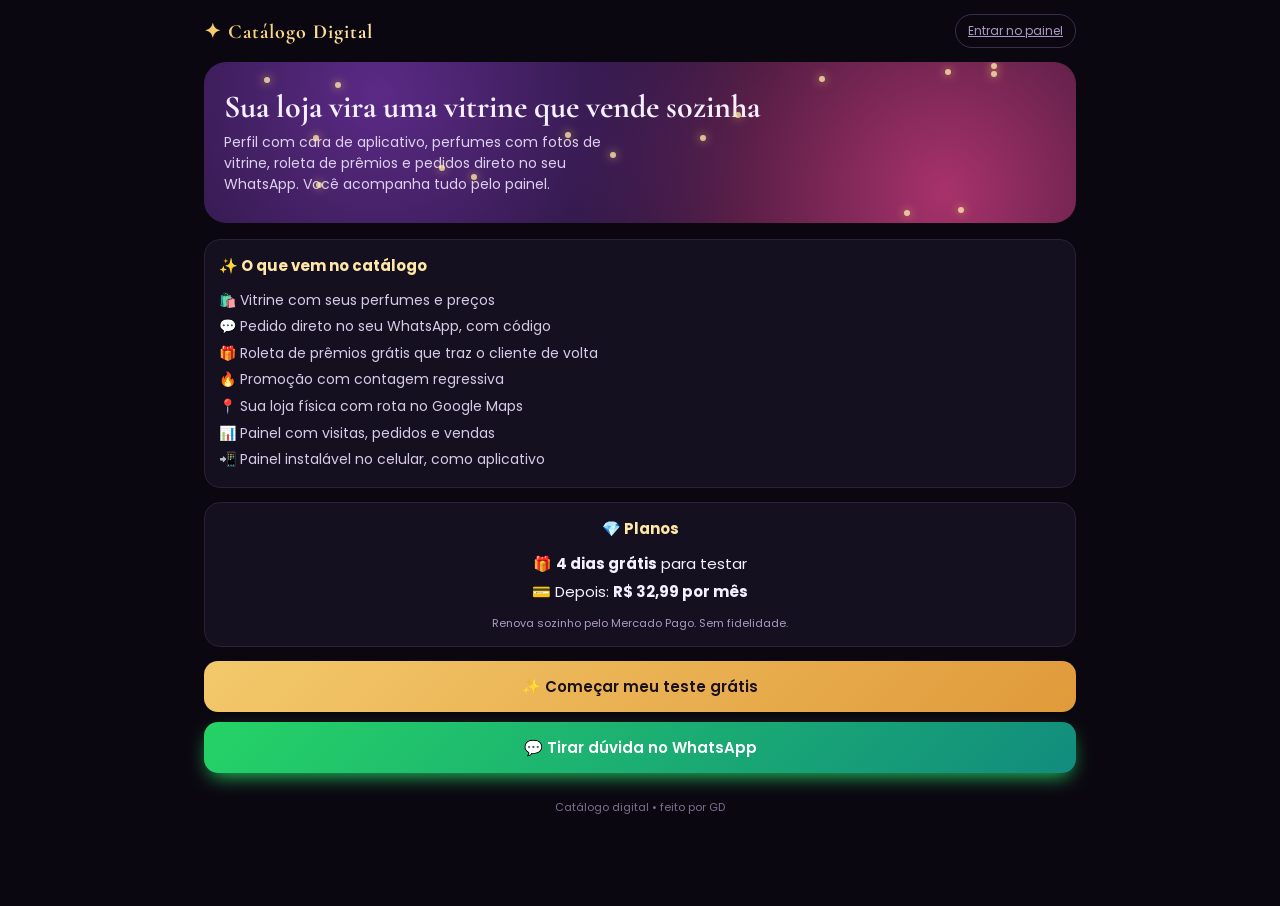
<file: index.html>
<!DOCTYPE html>
<html lang="pt-BR">
<head>
<meta charset="UTF-8">
<meta name="viewport" content="width=device-width, initial-scale=1">
<title>Catálogo Digital para Lojas — por GD</title>
<meta name="description" content="Catálogo digital com cara de aplicativo: perfil da loja, roletas de prêmios, pedidos direto no WhatsApp e painel com vendas.">
<meta property="og:title" content="Catálogo Digital para Lojas — por GD">
<meta property="og:description" content="Sua loja com vitrine digital, roleta de prêmios e pedidos direto no WhatsApp.">
<meta property="og:image" content="/icons/icon-512.png">
<meta name="theme-color" content="#0b0710">
<link rel="icon" href="/icons/icon-192.png">
<link href="https://fonts.googleapis.com/css2?family=Cormorant+Garamond:wght@500;700&family=Poppins:wght@300;400;600&display=swap" rel="stylesheet">
<link rel="stylesheet" href="/estilo.css">
</head>
<body>
<div class="wrap">
  <div class="top"><div class="logo">✦ Catálogo Digital</div><a class="tab" href="/painel.html">Entrar no painel</a></div>
  <div class="hero" id="hero">
    <h1>Sua loja vira uma vitrine que vende sozinha</h1>
    <p>Perfil com cara de aplicativo, perfumes com fotos de vitrine, roleta de prêmios e pedidos direto no seu WhatsApp. Você acompanha tudo pelo painel.</p>
  </div>
  <div class="box">
    <h3>✨ O que vem no catálogo</h3>
    <p style="font-size:14px;line-height:1.9;color:#d6cbe6">
      🛍️ Vitrine com seus perfumes e preços<br>
      💬 Pedido direto no seu WhatsApp, com código<br>
      🎁 Roleta de prêmios grátis que traz o cliente de volta<br>
      🔥 Promoção com contagem regressiva<br>
      📍 Sua loja física com rota no Google Maps<br>
      📊 Painel com visitas, pedidos e vendas<br>
      📲 Painel instalável no celular, como aplicativo</p>
  </div>
  <div class="box" style="text-align:center">
    <h3>💎 Planos</h3>
    <p style="font-size:15px;line-height:1.9">🎁 <b>4 dias grátis</b> para testar<br>💳 Depois: <b>R$ 32,99 por mês</b></p>
    <p class="note">Renova sozinho pelo Mercado Pago. Sem fidelidade.</p>
  </div>
  <a class="btn gold cta" href="/comecar">✨ Começar meu teste grátis</a>
  <a class="btn zap cta" style="margin-top:10px" href="https://wa.me/5597984200294?text=Ol%C3%A1!%20Quero%20saber%20do%20cat%C3%A1logo%20digital%20para%20minha%20loja." target="_blank" rel="noopener">💬 Tirar dúvida no WhatsApp</a>
  <p class="rodape">Catálogo digital • feito por GD</p>
</div>
<script>
const h = document.getElementById("hero");
for (let i = 0; i < 16; i++) { const s = document.createElement("i"); s.className = "spark"; s.style.left = Math.random() * 100 + "%"; s.style.top = Math.random() * 100 + "%"; s.style.animationDelay = Math.random() * 6 + "s"; h.appendChild(s); }
</script>
</body>
</html>
</file>
<file: estilo.css>
:root{--gold:#f3c96b;--gold2:#ffe7a8;--bg:#0b0710;--card:#151020;--txt:#f5f0ff;--mut:#a99bbf;--line:#2e2440}
*{box-sizing:border-box;margin:0;padding:0}
body{font-family:Poppins,system-ui,sans-serif;background:var(--bg);color:var(--txt);min-height:100vh;overflow-x:hidden}
a{color:inherit}
.wrap{max-width:900px;margin:0 auto;padding:0 14px 90px}
.top{display:flex;justify-content:space-between;align-items:center;padding:14px 0;gap:10px}
.logo{font-family:'Cormorant Garamond',serif;font-size:20px;font-weight:700;letter-spacing:1px;white-space:nowrap;overflow:hidden;text-overflow:ellipsis;background:linear-gradient(90deg,var(--gold),var(--gold2),var(--gold));-webkit-background-clip:text;background-clip:text;color:transparent;background-size:200%;animation:shine 4s linear infinite}
@keyframes shine{to{background-position:200% 0}}
.tabs{display:flex;gap:6px;flex-wrap:wrap}
.tab{border:1px solid #3a2e4d;background:transparent;color:var(--mut);padding:7px 12px;border-radius:20px;font-size:12px;cursor:pointer;font-family:inherit}
.tab.on{background:var(--gold);color:#1a1020;border-color:var(--gold);font-weight:600}
.panel{display:none}.panel.on{display:block}
.hero{position:relative;border-radius:22px;padding:28px 20px;overflow:hidden;background:radial-gradient(circle at 20% 20%,#5b2a86 0%,transparent 55%),radial-gradient(circle at 85% 80%,#a8326b 0%,transparent 50%),#1a0f28;margin-bottom:16px}
.hero h1{font-family:'Cormorant Garamond',serif;font-size:32px;line-height:1.05;margin-bottom:8px}
.hero p{color:#dcd0ee;font-size:14px;max-width:420px}
.spark{position:absolute;width:6px;height:6px;border-radius:50%;background:var(--gold2);box-shadow:0 0 10px var(--gold);animation:float 6s ease-in-out infinite;opacity:.8}
@keyframes float{0%,100%{transform:translateY(0) scale(1);opacity:.2}50%{transform:translateY(-22px) scale(1.4);opacity:1}}
.promo{margin-top:14px;display:inline-flex;gap:8px;align-items:center;flex-wrap:wrap;background:rgba(0,0,0,.35);border:1px solid rgba(243,201,107,.4);padding:8px 12px;border-radius:12px;font-size:12px}
.promo b{color:var(--gold);font-size:15px;letter-spacing:1px}
.chips{display:flex;gap:8px;overflow-x:auto;padding:4px 0 14px;scrollbar-width:none}
.chip{flex:0 0 auto;padding:8px 14px;border-radius:20px;background:#1c1529;border:1px solid var(--line);color:#ddd;font-size:13px;cursor:pointer;font-family:inherit}
.chip.on{background:linear-gradient(135deg,var(--gold),#e09a3a);color:#1a1020;font-weight:600;border-color:transparent}
.grid{display:grid;grid-template-columns:repeat(2,1fr);gap:12px}
@media(min-width:640px){.grid{grid-template-columns:repeat(3,1fr)}}
.card{position:relative;border-radius:18px;overflow:hidden;background:var(--card);cursor:pointer;transition:transform .25s,box-shadow .25s;animation:pop .5s both}
.card:active{transform:scale(.97)}
@keyframes pop{from{opacity:0;transform:translateY(14px) scale(.96)}}
.card.esg .scene{filter:grayscale(1) brightness(.6)}
.scene{position:relative;height:200px;display:flex;align-items:center;justify-content:center;overflow:hidden}
.scene::after{content:"";position:absolute;inset:0;background:linear-gradient(115deg,transparent 30%,rgba(255,255,255,.18) 50%,transparent 70%);transform:translateX(-100%);animation:sweep 3.5s infinite}
@keyframes sweep{60%,100%{transform:translateX(100%)}}
.scene svg{height:140px;filter:drop-shadow(0 10px 18px rgba(0,0,0,.6));animation:bob 4s ease-in-out infinite;position:relative;z-index:1}
.scene img.full{position:absolute;inset:0;width:100%;height:100%;object-fit:cover;animation:zoom 9s ease-in-out infinite}
@keyframes zoom{50%{transform:scale(1.08)}}
@keyframes bob{50%{transform:translateY(-6px) rotate(-2deg)}}
.info{padding:10px 12px 12px}
.nome{font-family:'Cormorant Garamond',serif;font-size:19px;font-weight:700;line-height:1.1}
.tipo{font-size:11px;color:var(--mut);margin:2px 0 6px}
.preco{color:var(--gold);font-weight:600;font-size:16px}
.vd{font-size:11px;color:#5dfc9a;margin-top:3px}
.badge{position:absolute;top:8px;left:8px;z-index:2;font-size:10px;font-weight:600;padding:4px 8px;border-radius:10px;background:rgba(0,0,0,.6);backdrop-filter:blur(4px)}
.badge.hot{background:linear-gradient(90deg,#ff4d4d,#ff9a3c);animation:pulse 1.6s infinite}
.badge.esg{background:#3a3a3a;animation:none}
@keyframes pulse{50%{box-shadow:0 0 14px #ff6a3c}}
.modal{position:fixed;inset:0;background:rgba(5,2,10,.8);backdrop-filter:blur(6px);display:none;align-items:flex-end;justify-content:center;z-index:50}
.modal.on{display:flex}
.sheet{width:100%;max-width:520px;max-height:92vh;overflow:auto;background:#140e1e;border-radius:24px 24px 0 0;animation:up .35s}
@keyframes up{from{transform:translateY(100%)}}
.sheet .scene{height:340px}
.sheet .scene svg{height:210px}
.sbody{padding:16px 18px 22px}
.sbody h2{font-family:'Cormorant Garamond',serif;font-size:28px}
.sbody p{color:#d6cbe6;font-size:14px;margin:8px 0 14px}
.btn{display:block;width:100%;text-align:center;padding:14px;border-radius:14px;border:none;font-family:inherit;font-weight:600;font-size:15px;cursor:pointer;text-decoration:none;color:inherit}
.btn:disabled{opacity:.6}
.zap{background:linear-gradient(135deg,#25d366,#128c7e);color:#fff;box-shadow:0 8px 20px -6px #25d366}
.gold{background:linear-gradient(135deg,var(--gold),#e09a3a);color:#1a1020}
.ghost{background:transparent;color:var(--mut);margin-top:8px}
.mapa{background:linear-gradient(135deg,#4285f4,#1a5fd0);color:#fff}
.cta{animation:pulse2 1.4s infinite}
@keyframes pulse2{50%{transform:scale(1.03);box-shadow:0 0 28px -2px var(--gold)}}
.kpis{display:grid;grid-template-columns:repeat(3,1fr);gap:10px;margin:6px 0 16px}
.kpi{background:var(--card);border-radius:16px;padding:14px 8px;text-align:center;border:1px solid #2a2038}
.kpi b{display:block;font-size:24px;color:var(--gold)}
.kpi span{font-size:11px;color:var(--mut)}
.box{background:var(--card);border-radius:16px;padding:14px;border:1px solid #2a2038;margin-bottom:14px}
.box h3{font-size:15px;margin-bottom:10px;color:var(--gold2)}
label{display:block;font-size:12px;color:var(--mut);margin:10px 0 4px}
input,select,textarea{width:100%;padding:11px;border-radius:12px;border:1px solid #33284a;background:#0f0a17;color:#fff;font-family:inherit;font-size:16px}
input[type=checkbox]{width:auto}
.chk{display:flex;gap:8px;align-items:center;color:#fff;font-size:14px;margin:10px 0}
.note{font-size:11px;color:var(--mut);text-align:center;margin-top:8px}
.ord{display:flex;align-items:center;gap:10px;padding:9px 0;border-bottom:1px solid #2a2038;font-size:13px}
.ord span{font-size:11px;color:var(--mut)}
.mini{width:48px;height:48px;border-radius:10px;display:flex;align-items:center;justify-content:center;overflow:hidden;flex:0 0 auto;position:relative}
.mini svg{height:42px}
.mini img{width:100%;height:100%;object-fit:cover}
.mk{border:none;border-radius:8px;padding:6px 10px;font-size:12px;font-weight:600;cursor:pointer;background:#25d366;color:#fff;margin-top:4px;font-family:inherit}
.mk.n{background:#3a2e4d;color:#ccc}.mk.y{background:#e09a3a;color:#1a1020}.mk.r{background:#7a2030;color:#fff}.mk.b{background:#2b5fd0;color:#fff}
/* perfil */
.cover{position:relative;height:150px;border-radius:22px 22px 0 0;overflow:hidden;background:linear-gradient(120deg,#5b2a86,#a8326b,#e09a3a,#5b2a86);background-size:300% 300%;animation:flow 8s ease infinite}
@keyframes flow{50%{background-position:100% 50%}}
.pcard{background:var(--card);border-radius:0 0 22px 22px;padding:0 16px 18px;text-align:center;border:1px solid var(--line);border-top:none}
.avatar{width:104px;height:104px;margin:-56px auto 8px;position:relative;border-radius:50%;padding:5px;background:conic-gradient(var(--gold),#ff7a59,#e0457f,#9b6bff,var(--gold));animation:spin 4s linear infinite}
@keyframes spin{to{transform:rotate(360deg)}}
.avatar div{width:100%;height:100%;border-radius:50%;background:#140e1e;display:flex;align-items:center;justify-content:center;overflow:hidden;animation:spin 4s linear infinite reverse;font-family:'Cormorant Garamond',serif;font-size:34px;font-weight:700;color:var(--gold)}
.avatar img{width:100%;height:100%;object-fit:cover}
.pname{font-family:'Cormorant Garamond',serif;font-size:28px;font-weight:700}
.psub{font-size:12px;color:var(--mut)}
.aberto{display:inline-block;margin-top:8px;font-size:12px;padding:4px 10px;border-radius:12px;background:rgba(37,211,102,.15);color:#5dfc9a;border:1px solid rgba(37,211,102,.4)}
.aberto.f{background:rgba(255,90,90,.12);color:#ff8a8a;border-color:rgba(255,90,90,.35)}
.stats{display:flex;justify-content:space-around;margin:14px 0}
.stats b{display:block;font-size:20px;color:var(--gold)}
.stats span{font-size:11px;color:var(--mut)}
.acts{display:grid;grid-template-columns:1fr 1fr;gap:8px}
.acts .btn{padding:12px;font-size:13px}
.stories{display:flex;gap:14px;overflow-x:auto;padding:16px 4px 6px;scrollbar-width:none}
.story{flex:0 0 auto;text-align:center;font-size:11px;cursor:pointer;color:#ddd}
.story i{display:flex;width:62px;height:62px;border-radius:50%;align-items:center;justify-content:center;font-size:26px;font-style:normal;margin-bottom:4px;border:3px solid var(--gold)}
.sec{font-family:'Cormorant Garamond',serif;font-size:22px;margin:18px 0 10px}
.feat{position:relative;border-radius:20px;overflow:hidden;height:300px;cursor:pointer;box-shadow:0 0 0 2px var(--gold),0 0 30px -4px var(--gold);animation:glow 2.2s ease-in-out infinite}
@keyframes glow{50%{box-shadow:0 0 0 2px var(--gold2),0 0 46px 2px #ff7a59}}
.feat .scene{height:100%}
.feat .ov{position:absolute;inset:auto 0 0 0;padding:40px 16px 14px;background:linear-gradient(transparent,rgba(0,0,0,.9));z-index:2}
.feat .ov b{font-family:'Cormorant Garamond',serif;font-size:26px;display:block}
.roleta{background:var(--card);border-radius:22px;padding:16px;text-align:center;border:1px solid var(--line)}
.wwrap{position:relative;width:250px;height:250px;margin:10px auto 14px}
.wheel{width:100%;height:100%;border-radius:50%;border:6px solid var(--gold);box-shadow:0 0 30px -6px var(--gold);transition:transform 4.2s cubic-bezier(.12,.75,.12,1);position:relative}
.wheel span{position:absolute;left:50%;top:50%;width:90px;margin-left:-45px;font-size:11px;font-weight:600;text-align:center;text-shadow:0 1px 3px #000}
.pin{position:absolute;top:-14px;left:50%;margin-left:-14px;width:0;height:0;border-left:14px solid transparent;border-right:14px solid transparent;border-top:26px solid #fff;filter:drop-shadow(0 2px 4px #000);z-index:2}
.hub{position:absolute;left:50%;top:50%;width:54px;height:54px;margin:-27px;border-radius:50%;background:radial-gradient(#ffe7a8,#b8892e);display:flex;align-items:center;justify-content:center;font-size:22px;z-index:2;box-shadow:0 0 14px #000}
.res{min-height:22px;font-size:14px;color:var(--gold2);margin-top:10px}
.loja{margin-top:22px;border-radius:20px;overflow:hidden;background:var(--card);border:1px solid var(--line)}
.fach{height:190px;position:relative;display:flex;align-items:center;justify-content:center;background:linear-gradient(160deg,#2a1c3d,#120b1c)}
.fach img{position:absolute;inset:0;width:100%;height:100%;object-fit:cover}
.fach .tag{position:absolute;left:10px;bottom:10px;background:rgba(0,0,0,.65);padding:5px 10px;border-radius:10px;font-size:11px;z-index:1}
.lbody{padding:14px 16px 16px}
.lbody h3{font-family:'Cormorant Garamond',serif;font-size:24px}
.lrow{font-size:13px;color:#d6cbe6;margin:6px 0;display:flex;gap:8px}
.onde{display:inline-flex;gap:6px;align-items:center;font-size:12px;color:var(--gold2);background:rgba(243,201,107,.1);border:1px solid rgba(243,201,107,.3);padding:6px 10px;border-radius:12px;margin:0 0 12px;cursor:pointer}
.centro{min-height:70vh;display:flex;flex-direction:column;align-items:center;justify-content:center;text-align:center;gap:12px;padding:20px}
#toast{position:fixed;left:50%;bottom:24px;transform:translateX(-50%) translateY(120px);background:#25d366;color:#fff;padding:12px 18px;border-radius:14px;font-size:14px;font-weight:600;z-index:99;transition:transform .3s;max-width:90%;text-align:center}
#toast.on{transform:translateX(-50%) translateY(0)}
.rodape{text-align:center;font-size:11px;color:#7d6f93;margin-top:26px}
.prev{width:100%;border-radius:14px;margin-top:10px;display:block}
.linkbox{display:flex;gap:8px;align-items:center;background:#0f0a17;border:1px solid #33284a;border-radius:12px;padding:10px;font-size:13px;word-break:break-all}

/* ===== Vitrine premium (cliente) ===== */
.vitrine{background:radial-gradient(120% 60% at 0% 0%,rgba(155,123,255,.16),transparent 60%),radial-gradient(100% 50% at 100% 30%,rgba(255,95,162,.12),transparent 60%),var(--bg);background-attachment:fixed}
.vitrine .pcard,.vitrine .roleta,.vitrine .box,.vitrine .fidcard{background:linear-gradient(160deg,rgba(255,255,255,.075),rgba(255,255,255,.02));backdrop-filter:blur(14px);-webkit-backdrop-filter:blur(14px);border:1px solid rgba(243,201,107,.22);box-shadow:0 18px 40px -22px rgba(0,0,0,.9),inset 0 1px 0 rgba(255,255,255,.06)}
.vitrine .avatar{box-shadow:0 0 0 3px rgba(243,201,107,.35),0 0 36px -6px rgba(255,95,162,.55)}
.vitrine .sec{color:#ffe6a6;text-shadow:0 0 18px rgba(243,201,107,.35)}
/* contador com dígitos dourados */
.vitrine .promo{background:linear-gradient(160deg,rgba(243,201,107,.14),rgba(0,0,0,.35));border:1px solid rgba(243,201,107,.5);box-shadow:0 0 24px -10px #f3c96b}
.cdv{display:inline-flex;gap:3px;align-items:center}
.cdv .dg{font-style:normal;display:inline-block;min-width:20px;padding:4px 3px;border-radius:6px;text-align:center;font-size:16px;font-weight:700;color:#2a1a05;background:linear-gradient(180deg,#fff1c4,#f3c96b 55%,#c99632);box-shadow:inset 0 -2px 0 rgba(0,0,0,.25),0 2px 6px -2px #000}
.cdv .sp{font-style:normal;color:var(--gold);font-weight:700;padding:0 1px}
/* roleta mais viva */
.vitrine .wheel{box-shadow:0 0 0 4px rgba(255,255,255,.06),0 0 44px -4px var(--gold)}
.vitrine #girar,.vitrine #girar2{animation:pulsa 1.8s ease-in-out infinite}
@keyframes pulsa{0%,100%{transform:scale(1);box-shadow:0 0 0 0 rgba(243,201,107,.0)}50%{transform:scale(1.03);box-shadow:0 0 26px -2px rgba(243,201,107,.55)}}
/* cartões de perfume com brilho */
.vitrine .grid>*{position:relative;overflow:hidden}
.vitrine .grid>*::after{content:"";position:absolute;inset:0;background:linear-gradient(115deg,transparent 35%,rgba(255,255,255,.14) 50%,transparent 65%);transform:translateX(-120%);animation:brilho 5s ease-in-out infinite;pointer-events:none}
@keyframes brilho{0%,70%{transform:translateX(-120%)}85%,100%{transform:translateX(120%)}}
/* cartão fidelidade */
.fidcard{border-radius:22px;padding:16px;text-align:center}
.fidtop{font-size:14px;color:#d6cbe6}
.fidtop b{color:var(--gold)}
.fidn{font-size:20px}
.fidok{font-family:'Cormorant Garamond',serif;font-size:26px;color:#fff;margin-bottom:2px}
.fidbrinde{margin:6px auto 12px;display:inline-block;padding:6px 14px;border-radius:30px;background:rgba(243,201,107,.12);border:1px dashed rgba(243,201,107,.6);color:#fff3cf;font-weight:600}
.selos{display:grid;grid-template-columns:repeat(5,1fr);gap:8px;max-width:300px;margin:0 auto 10px}
.selo{aspect-ratio:1;border-radius:12px;display:flex;align-items:center;justify-content:center;font-size:20px;background:rgba(255,255,255,.04);border:1px dashed rgba(255,255,255,.18)}
.selo.on{background:radial-gradient(circle at 35% 30%,#fff4cc,#f3c96b 45%,#b9862b);border:1px solid #ffe7a3;box-shadow:0 0 14px -3px #f3c96b;animation:carimbo .45s cubic-bezier(.2,1.6,.4,1) both}
.selo.novo{animation:carimbo .6s cubic-bezier(.2,1.6,.4,1) both,brilhaSelo 1.4s ease-in-out .6s 3}
@keyframes carimbo{0%{transform:scale(.2) rotate(-25deg);opacity:0}100%{transform:scale(1) rotate(0);opacity:1}}
@keyframes brilhaSelo{50%{box-shadow:0 0 26px 4px #f3c96b}}
.fidbar{height:8px;border-radius:8px;background:rgba(255,255,255,.08);overflow:hidden;max-width:300px;margin:0 auto}
.fidbar i{display:block;height:100%;border-radius:8px;background:linear-gradient(90deg,#f3c96b,#ff5fa2);transition:width 1s}
/* confete */
.confete{position:fixed;top:-12px;width:8px;height:14px;border-radius:2px;z-index:99;pointer-events:none;animation:cai linear forwards}
@keyframes cai{to{top:105vh;transform:translateX(40px) rotate(720deg)}}
@media (prefers-reduced-motion:reduce){.vitrine #girar,.vitrine #girar2,.vitrine .grid>*::after{animation:none}}

/* Estúdio de conteúdo */
.codchip{display:inline-block;font-size:11px;font-weight:700;letter-spacing:1px;padding:2px 8px;border-radius:20px;background:rgba(243,201,107,.15);border:1px solid rgba(243,201,107,.5);color:#f3c96b;vertical-align:middle}
.peca.sel{border-color:#f3c96b;background:rgba(243,201,107,.08)}
#stDnaBox summary{list-style:none}

/* ===== Chamadas para o cliente navegar ===== */
.vertodos{margin-top:14px;font-size:16px;animation:pulsa 2.2s ease-in-out infinite}
.tabcat{border-color:var(--gold)!important;color:var(--gold)!important;font-weight:600;position:relative;animation:chamaTab 2.4s ease-in-out infinite}
.tabcat.on{animation:none}
@keyframes chamaTab{0%,100%{box-shadow:0 0 0 0 rgba(243,201,107,0)}50%{box-shadow:0 0 0 5px rgba(243,201,107,.18),0 0 18px -2px rgba(243,201,107,.6)}}
.ganhar{margin:16px auto 4px;text-align:center;cursor:pointer;user-select:none}
.ganhar span{display:inline-block;padding:9px 16px;border-radius:30px;font-weight:600;font-size:14px;color:#1a1020;background:linear-gradient(135deg,#5dfc9a,#f3c96b);box-shadow:0 8px 24px -10px #5dfc9a}
.setas{display:flex;flex-direction:column;align-items:center;line-height:.5;margin-top:6px}
.setas i{font-style:normal;font-size:30px;color:var(--gold);animation:desce 1.4s ease-in-out infinite;text-shadow:0 0 10px rgba(243,201,107,.7)}
.setas i:nth-child(2){animation-delay:.2s;opacity:.6}
@keyframes desce{0%,100%{transform:translateY(0);opacity:.35}50%{transform:translateY(8px);opacity:1}}
@media (prefers-reduced-motion:reduce){.vertodos,.tabcat,.setas i{animation:none}}

/* ===== Painel da dona: palco 3D do Início ===== */
.palco{position:relative;overflow:hidden;border-radius:26px;margin-bottom:14px;padding:16px 14px 14px;min-height:470px;background:radial-gradient(90% 60% at 50% 45%,rgba(155,123,255,.22),transparent 70%),radial-gradient(60% 40% at 80% 10%,rgba(255,95,162,.14),transparent 70%),#07040d;border:1px solid rgba(243,201,107,.25);box-shadow:0 24px 60px -30px #000}
#estrelas{position:absolute;inset:0;width:100%;height:100%;pointer-events:none}
.pTopo{position:relative;z-index:3;display:flex;align-items:center;gap:10px}
.pLogo{width:46px;height:46px;border-radius:50%;flex:none;display:flex;align-items:center;justify-content:center;color:var(--gold);font-size:20px;background:#140e1e;box-shadow:0 0 0 2px var(--gold),0 0 22px -4px #ff5fa2;overflow:hidden}
.pLogo img{width:100%;height:100%;object-fit:cover}
.pOla{font-family:'Cormorant Garamond',serif;font-size:21px;color:#fff;white-space:nowrap;overflow:hidden;text-overflow:ellipsis}
.pSub{font-size:11px;color:var(--mut);letter-spacing:.5px}
.pLeve{flex:none;width:36px;height:36px;border-radius:50%;border:1px solid rgba(243,201,107,.4);background:rgba(255,255,255,.04);color:var(--gold);font-size:15px}
.pLeve.on{background:var(--gold);color:#1a1020}
.orbita{position:relative;z-index:2;height:300px;margin-top:6px;perspective:900px;transform-style:preserve-3d}
.c3d{position:absolute;left:50%;top:50%;width:62%;max-width:250px;aspect-ratio:3/4;border-radius:22px;padding:18px 14px;display:flex;flex-direction:column;align-items:center;justify-content:center;text-align:center;gap:6px;cursor:pointer;color:#fff;background:linear-gradient(160deg,rgba(255,255,255,.13),rgba(255,255,255,.03));backdrop-filter:blur(10px);-webkit-backdrop-filter:blur(10px);border:1px solid rgba(243,201,107,.35);box-shadow:0 30px 50px -25px #000,inset 0 1px 0 rgba(255,255,255,.12);transition:transform .7s cubic-bezier(.2,.8,.2,1),opacity .5s,box-shadow .4s;will-change:transform}
.c3d.foco{box-shadow:0 30px 60px -20px #000,0 0 34px -6px rgba(243,201,107,.6),inset 0 1px 0 rgba(255,255,255,.18);animation:flutua 4s ease-in-out infinite}
.c3dIc{font-size:44px;filter:drop-shadow(0 8px 14px rgba(0,0,0,.5))}
.c3d b{font-family:'Cormorant Garamond',serif;font-size:26px;color:#ffe6a6}
.c3d span{font-size:12px;color:#d6cbe6}
.c3d.alerta::after{content:"";position:absolute;top:14px;right:14px;width:12px;height:12px;border-radius:50%;background:#5dfc9a;box-shadow:0 0 0 0 rgba(93,252,154,.7);animation:pinga 1.6s infinite}
@keyframes pinga{70%{box-shadow:0 0 0 12px rgba(93,252,154,0)}100%{box-shadow:0 0 0 0 rgba(93,252,154,0)}}
@keyframes flutua{0%,100%{margin-top:0}50%{margin-top:-8px}}
.pNav{position:relative;z-index:3;display:flex;align-items:center;justify-content:center;gap:14px;margin-top:4px}
.pSeta{width:46px;height:46px;border-radius:50%;font-size:30px;line-height:1;color:#fff;border:1px solid rgba(155,123,255,.7);background:radial-gradient(circle,rgba(155,123,255,.45),rgba(155,123,255,.08));box-shadow:0 0 18px -2px rgba(155,123,255,.8)}
.pDots{display:flex;gap:7px}
.pDots i{width:8px;height:8px;border-radius:8px;background:rgba(255,255,255,.25);cursor:pointer;transition:all .3s}
.pDots i.on{width:26px;background:linear-gradient(90deg,var(--gold),#ff5fa2)}
.pGeral{position:relative;z-index:3;display:block;margin:12px auto 0;padding:9px 18px;border-radius:30px;font-family:inherit;font-size:13px;color:#fff;background:rgba(255,255,255,.05);border:1px solid rgba(243,201,107,.35)}
/* números em 3D */
.n3d{background:linear-gradient(160deg,rgba(155,123,255,.10),rgba(0,0,0,.25))}
.n3dTit span{font-size:10px;letter-spacing:3px;color:var(--gold)}
.n3dTit h3{font-size:22px;margin:2px 0 0}
.n3dTit h3 b{background:linear-gradient(90deg,#f3c96b,#ff5fa2);-webkit-background-clip:text;background-clip:text;color:transparent}
.barras3d{display:flex;justify-content:space-around;align-items:flex-end;height:210px;margin-top:10px;padding-top:24px}
.b3d{display:flex;flex-direction:column;align-items:center;width:26%;height:100%;justify-content:flex-end}
.b3d em{font-style:normal;font-weight:700;font-size:18px;color:#fff;margin-bottom:8px}
.b3d small{margin-top:10px;font-size:12px;color:var(--mut)}
.pr3{position:relative;width:54px;height:var(--h);min-height:10px;animation:cresce 1.4s cubic-bezier(.2,.9,.2,1) both;transform-origin:bottom}
.pr3 i{position:absolute;display:block}
.pr3 .f{inset:0;border-radius:3px}
.pr3 .l{top:-7px;right:-12px;width:12px;height:100%;transform:skewY(-30deg);transform-origin:left bottom;filter:brightness(.6)}
.pr3 .t{top:-14px;left:6px;width:100%;height:14px;transform:skewX(-40deg);transform-origin:left bottom;filter:brightness(1.3);border-radius:2px}
@keyframes cresce{from{transform:scaleY(0)}to{transform:scaleY(1)}}
.b3d.roxo .f,.b3d.roxo .l,.b3d.roxo .t{background:linear-gradient(180deg,#b9a2ff,#6d4fd8)}
.b3d.rosa .f,.b3d.rosa .l,.b3d.rosa .t{background:linear-gradient(180deg,#ff9fc8,#d6377e)}
.b3d.ouro .f,.b3d.ouro .l,.b3d.ouro .t{background:linear-gradient(180deg,#fff1c4,#c99632)}
.b3d.ouro .pr3{filter:drop-shadow(0 0 14px rgba(243,201,107,.55))}
/* modo leve */
body.leve .c3d,body.leve .pr3,body.leve .c3d.foco,body.leve .c3d.alerta::after{animation:none!important;transition:none!important}
body.leve .c3d{backdrop-filter:none;-webkit-backdrop-filter:none;background:#1a1226}
body.leve #estrelas{display:none}
@media (prefers-reduced-motion:reduce){.c3d.foco,.pr3,.c3d.alerta::after{animation:none}}
</file>
